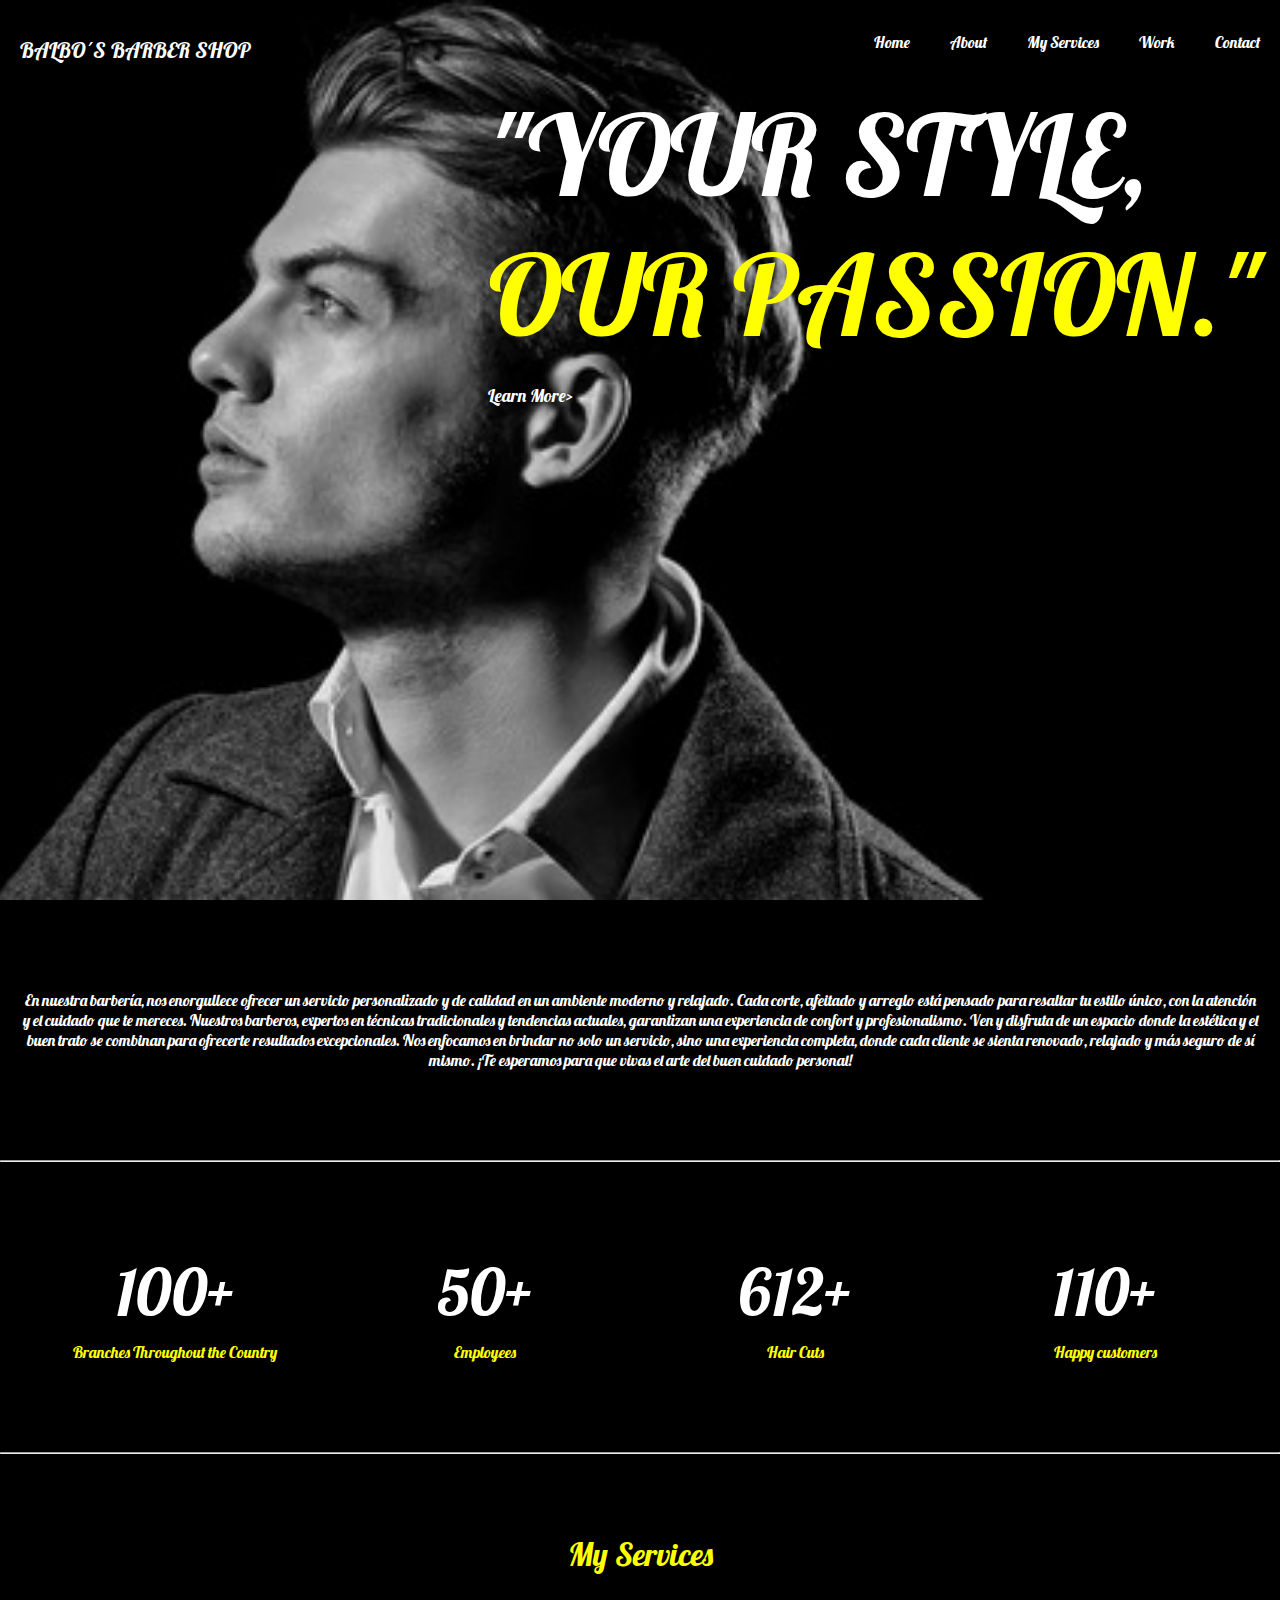
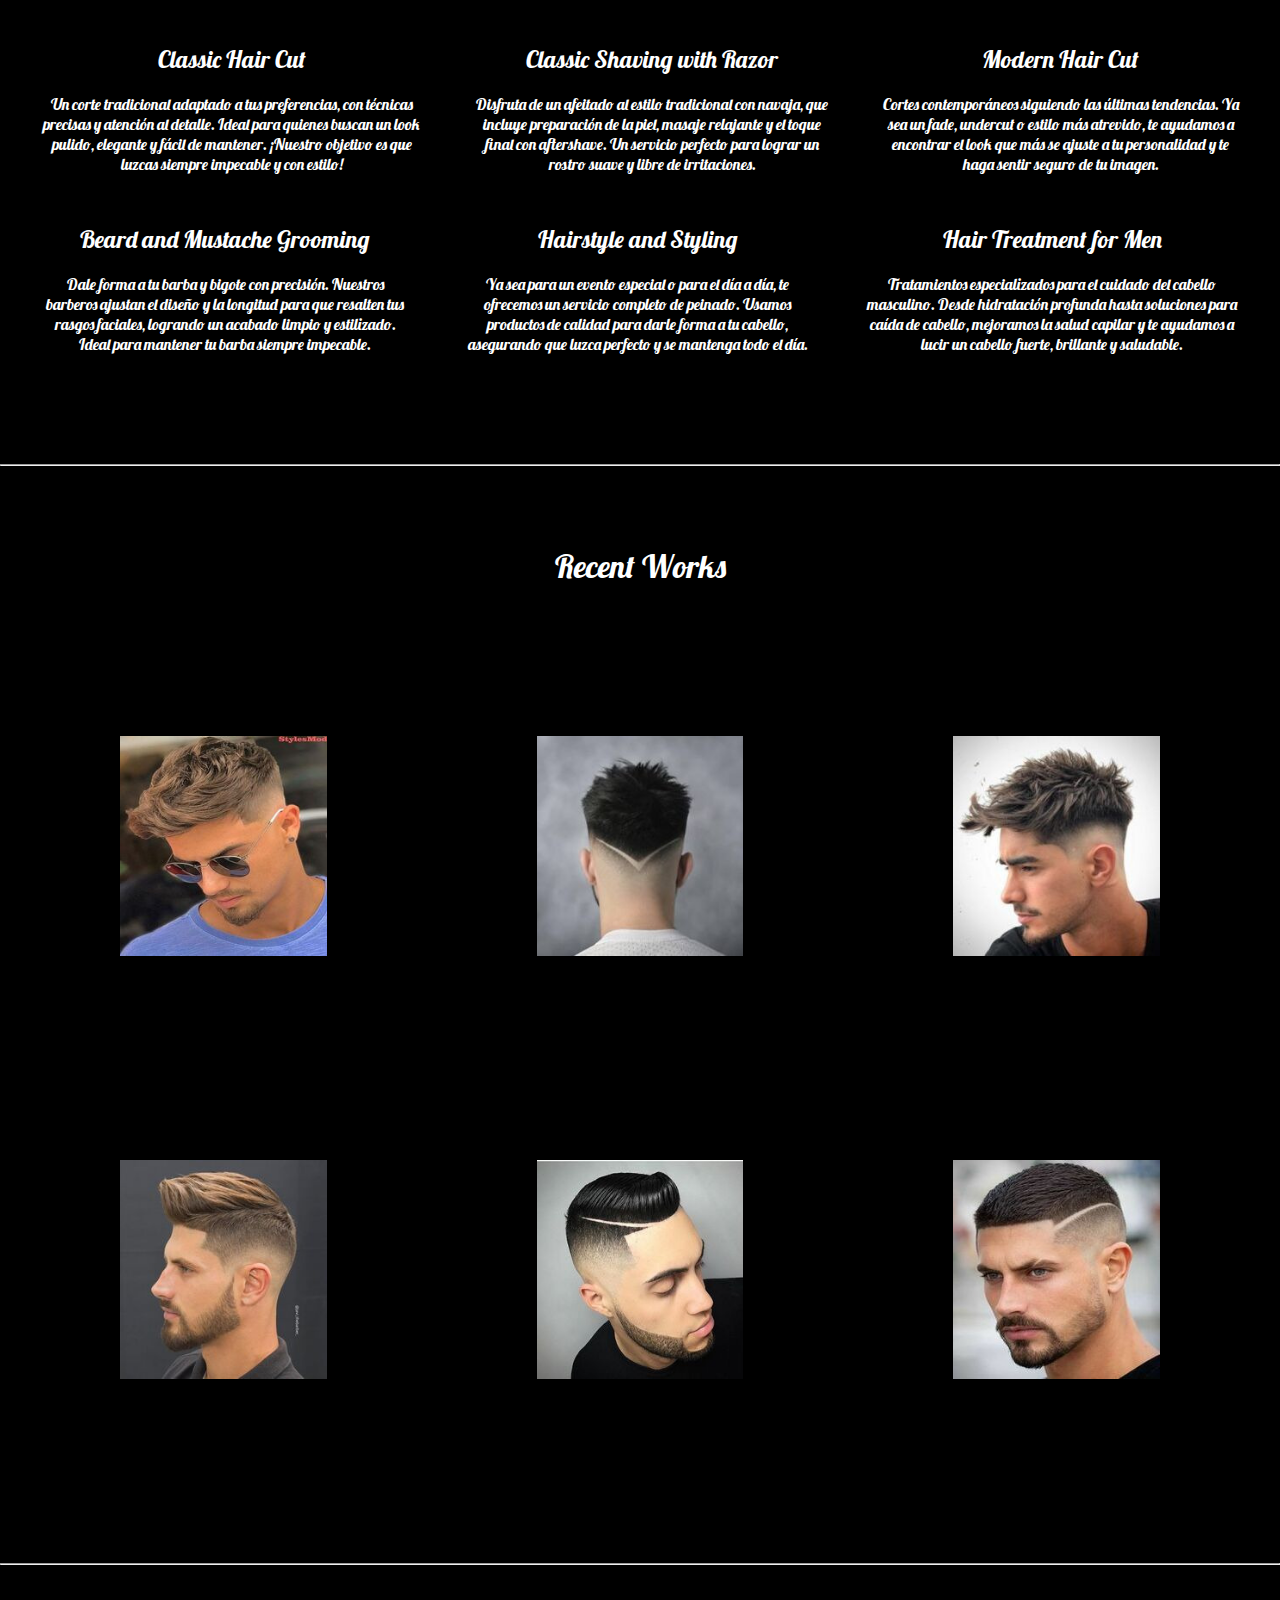
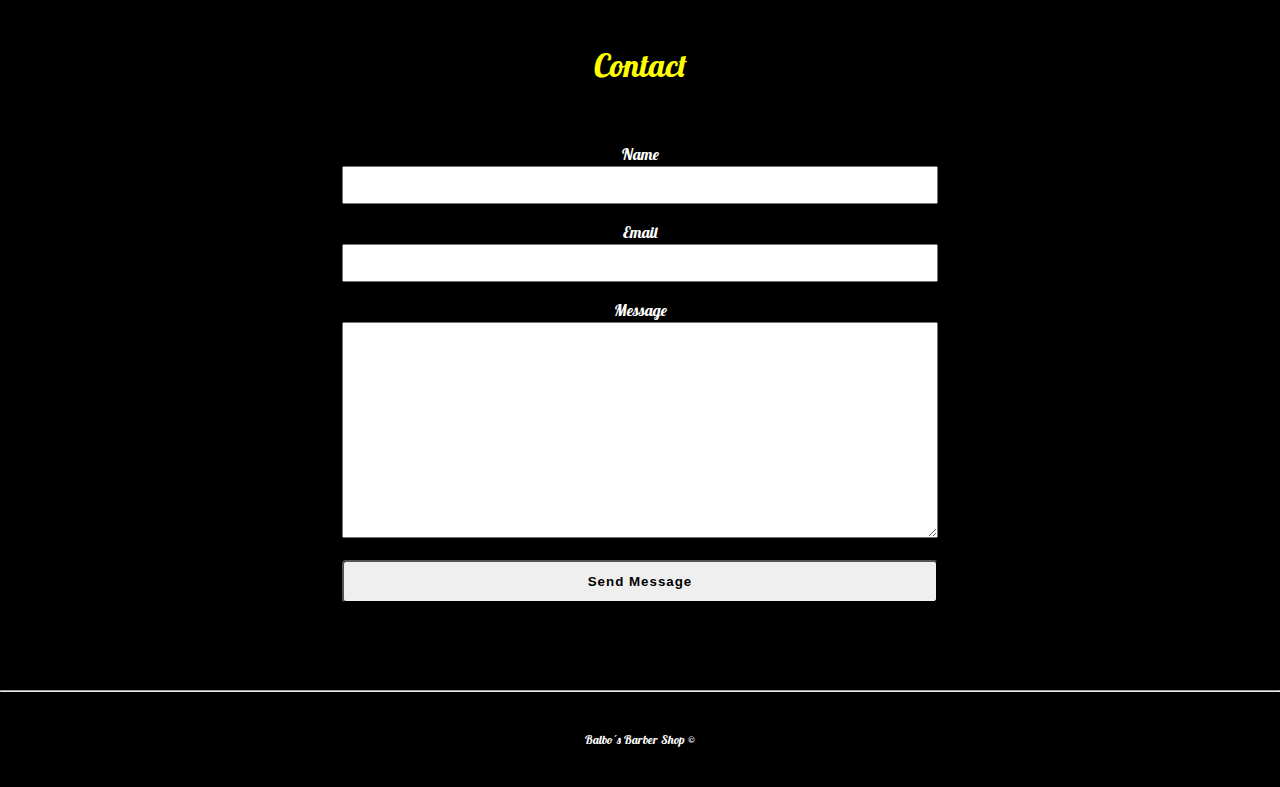
<file: index.html>
<!DOCTYPE html>
<html lang="en">
<head>
    <meta charset="UTF-8">
    <meta name="viewport" content="width=device-width, initial-scale=1.0">
    <link rel="preconnect" href="https://fonts.googleapis.com">
<link rel="preconnect" href="https://fonts.gstatic.com" crossorigin>
<link href="https://fonts.googleapis.com/css2?family=Lobster&family=Montserrat:ital,wght@0,100..900;1,100..900&display=swap" rel="stylesheet">
    <link rel="stylesheet" href="estilos.css">
    <title>Peluqueria balbo | Welcome</title>
</head>
<body>
    <header id="mainheader">
        <nav id="navbar">
            <div class="container">
                <h1 class="logo">BALBO´S BARBER SHOP</h1>
                <ul>
                    <li><a href="#mainheader">Home</a></li>
                    <li><a href="#about">About</a></li>
                    <li><a href="#services">My Services</a></li>
                    <li><a href="#work">Work</a></li>
                    <li><a href="#contact">Contact</a></li>
                </ul>
            </div>
        </nav>
        <div id="showcase">
            <div class="container">
                <div class="showcase-text">
                    <h1 class="display-1">"Your style,<span>our passion."</span></h1>
                    <a href="services" class="large">Learn More></a>
                </div>
            </div>
        </div>
    </header>

    <section id="about">
        <div class="container">
            <p>
                En nuestra barbería, nos enorgullece ofrecer un servicio personalizado y de calidad en un ambiente moderno y relajado. Cada corte, afeitado y arreglo está pensado para resaltar tu estilo único, con la atención y el cuidado que te mereces. Nuestros barberos, expertos en técnicas tradicionales y tendencias actuales, garantizan una experiencia de confort y profesionalismo. Ven y disfruta de un espacio donde la estética y el buen trato se combinan para ofrecerte resultados excepcionales. Nos enfocamos en brindar no solo un servicio, sino una experiencia completa, donde cada cliente se sienta renovado, relajado y más seguro de sí mismo. ¡Te esperamos para que vivas el arte del buen cuidado personal!
            </p>
        </div>
    </section>

    <hr>

    <section id="features">
        <div class="container">
            <div class="features-box">
                <p>100+</p>
                <p>Branches Throughout the Country</p>
            </div>
            <div class="features-box">
                <p>50+</p>
                <p>Employees</p>
            </div>
            <div class="features-box">
                <p>612+</p>
                <p>Hair Cuts</p>
            </div>
            <div class="features-box">
                <p>110+</p>
                <p>Happy customers</p>
            </div>
        </div>
    </section>

    <hr>

    <section id="services">
        <div class="container">
            <h2>My Services</h2>
            <div class="services-flex">
                <div class="services-flex-box">
                    <h4>Classic Hair Cut</h4>
                    <p>
                        Un corte tradicional adaptado a tus preferencias, con técnicas precisas y atención al detalle. Ideal para quienes buscan un look pulido, elegante y fácil de mantener. ¡Nuestro objetivo es que luzcas siempre impecable y con estilo!
                    </p>
                </div>
                <div class="services-flex-box">
                    <h4>Classic Shaving with Razor</h4>
                    <p>
                        Disfruta de un afeitado al estilo tradicional con navaja, que incluye preparación de la piel, masaje relajante y el toque final con aftershave. Un servicio perfecto para lograr un rostro suave y libre de irritaciones.
                    </p>
                </div>
                <div class="services-flex-box">
                    <h4>Modern Hair Cut</h4>
                    <p>
                        Cortes contemporáneos siguiendo las últimas tendencias. Ya sea un fade, undercut o estilo más atrevido, te ayudamos a encontrar el look que más se ajuste a tu personalidad y te haga sentir seguro de tu imagen.
                    </p>
                </div>
            </div>
            <div class="services-flex">
                <div class="services-flex-box">
                    <h4>Beard and Mustache Grooming</h4>
                    <p>
                        Dale forma a tu barba y bigote con precisión. Nuestros barberos ajustan el diseño y la longitud para que resalten tus rasgos faciales, logrando un acabado limpio y estilizado. Ideal para mantener tu barba siempre impecable.
                    </p>
                </div>
                <div class="services-flex-box">
                    <h4>Hairstyle and Styling</h4>
                    <p>
                        Ya sea para un evento especial o para el día a día, te ofrecemos un servicio completo de peinado. Usamos productos de calidad para darle forma a tu cabello, asegurando que luzca perfecto y se mantenga todo el día.
                    </p>
                </div>
                <div class="services-flex-box">
                    <h4>Hair Treatment for Men</h4>
                    <p>
                        Tratamientos especializados para el cuidado del cabello masculino. Desde hidratación profunda hasta soluciones para caída de cabello, mejoramos la salud capilar y te ayudamos a lucir un cabello fuerte, brillante y saludable.
                    </p>
                </div>
            </div>
        </div>
    </section>

    <hr>

    <section id="work">
        <div class="container">
            <h2>Recent Works</h2>
            <div class="work-flex">
                <div class="work-flex-box">
                    <img src="/images/cortes pelo1.jpg" alt="">
                </div>
                <div class="work-flex-box">
                    <img src="/images/cortes pelo2.jpg" alt="">
                </div>
                <div class="work-flex-box">
                    <img src="/images/cortes pelo3.jpg" alt="">
                </div>
            </div>
            <div class="work-flex">
                <div class="work-flex-box">
                    <img src="/images/cortes pelo4.jpg" alt="">
                </div>
                <div class="work-flex-box">
                    <img src="/images/cortes pelo5.jpg" alt="">
                </div>
                <div class="work-flex-box">
                    <img src="/images/cortes pelo6.jpg" alt="">
                </div>
            </div>
        </div>
    </section>

    <hr>

    <section id="contact">
        <div class="container">
            <h2>Contact</h2>
            <form action="">
                <div class="form-group">
                    <label for="name">Name</label>
                    <input type="text" class="form-control">
                </div>
                <div class="form-group">
                    <label for="email">Email</label>
                    <input type="email" class="form-control">
                </div>
                <div class="form-group">
                    <label for="message">Message</label>
                    <textarea name="" id="" cols="30" rows="10" class="form-control"></textarea>
                </div>
                <button class="btn btn-color">Send Message</button>
            </form>
        </div>
    </section>

    <hr>

    <footer id="mainfooter">
        <p>Balbo´s Barber Shop &copy;</p>
    </footer>

</body>
</html>
</file>
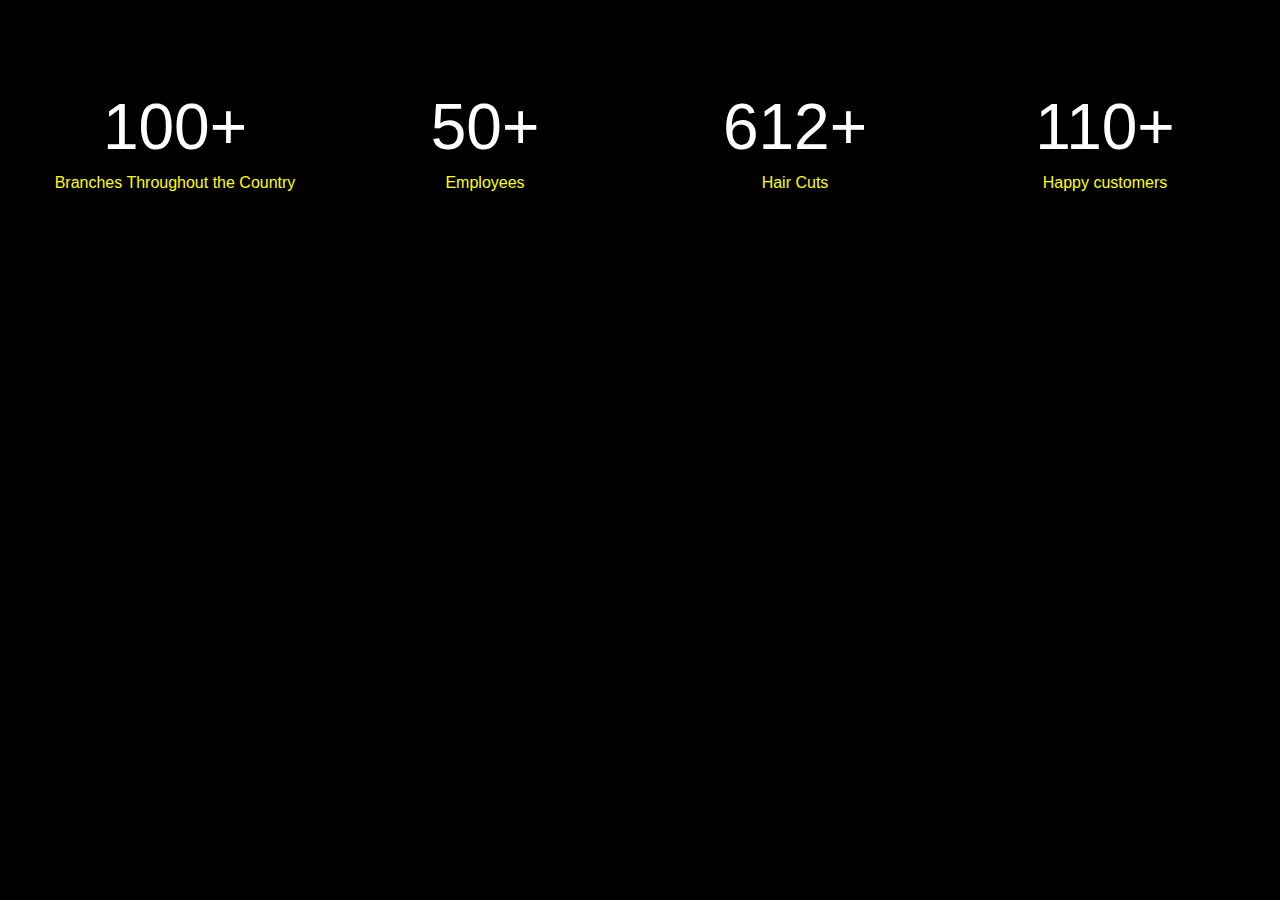
<file: pages/about.html>
<!DOCTYPE html>
<html lang="en">
<head>
    <meta charset="UTF-8">
    <meta name="viewport" content="width=device-width, initial-scale=1.0">
    <link rel="stylesheet" href="../estilos.css">
    <title>Document</title>
</head>
<body>
    <section id="features">
        <div class="container">
            <div class="features-box">
                <p>100+</p>
                <p>Branches Throughout the Country</p>
            </div>
            <div class="features-box">
                <p>50+</p>
                <p>Employees</p>
            </div>
            <div class="features-box">
                <p>612+</p>
                <p>Hair Cuts</p>
            </div>
            <div class="features-box">
                <p>110+</p>
                <p>Happy customers</p>
            </div>
        </div>
    </section>
</body>
</html>
</file>
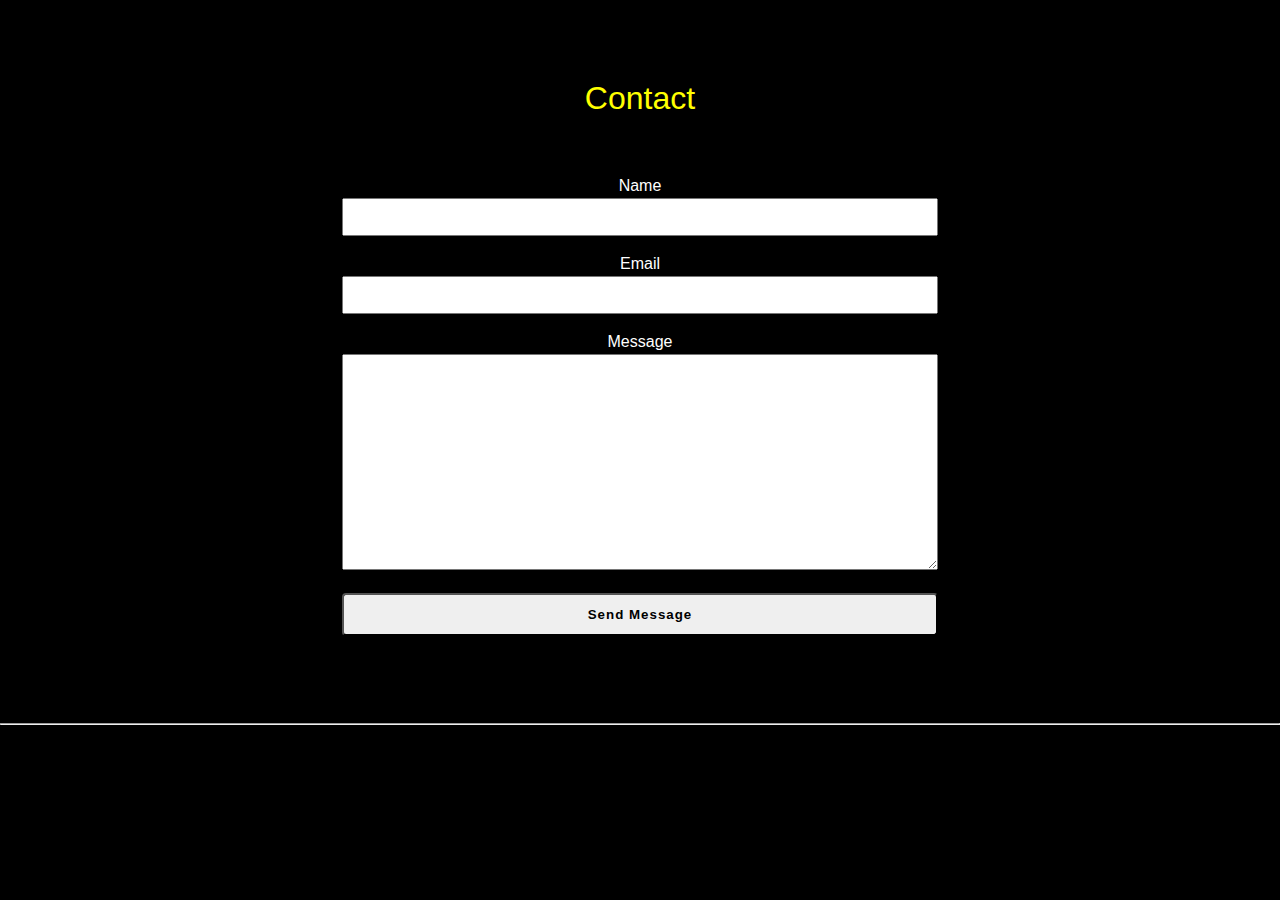
<file: pages/contact.html>
<!DOCTYPE html>
<html lang="en">
<head>
    <meta charset="UTF-8">
    <meta name="viewport" content="width=device-width, initial-scale=1.0">
    <link rel="stylesheet" href="../estilos.css">
    <title>Document</title>
</head>
<body>
    <section id="contact">
        <div class="container">
            <h2>Contact</h2>
            <form action="">
                <div class="form-group">
                    <label for="name">Name</label>
                    <input type="text" class="form-control">
                </div>
                <div class="form-group">
                    <label for="email">Email</label>
                    <input type="email" class="form-control">
                </div>
                <div class="form-group">
                    <label for="message">Message</label>
                    <textarea name="" id="" cols="30" rows="10" class="form-control"></textarea>
                </div>
                <button class="btn btn-color">Send Message</button>
            </form>
        </div>
    </section>

    <hr>
</body>
</html>
</file>
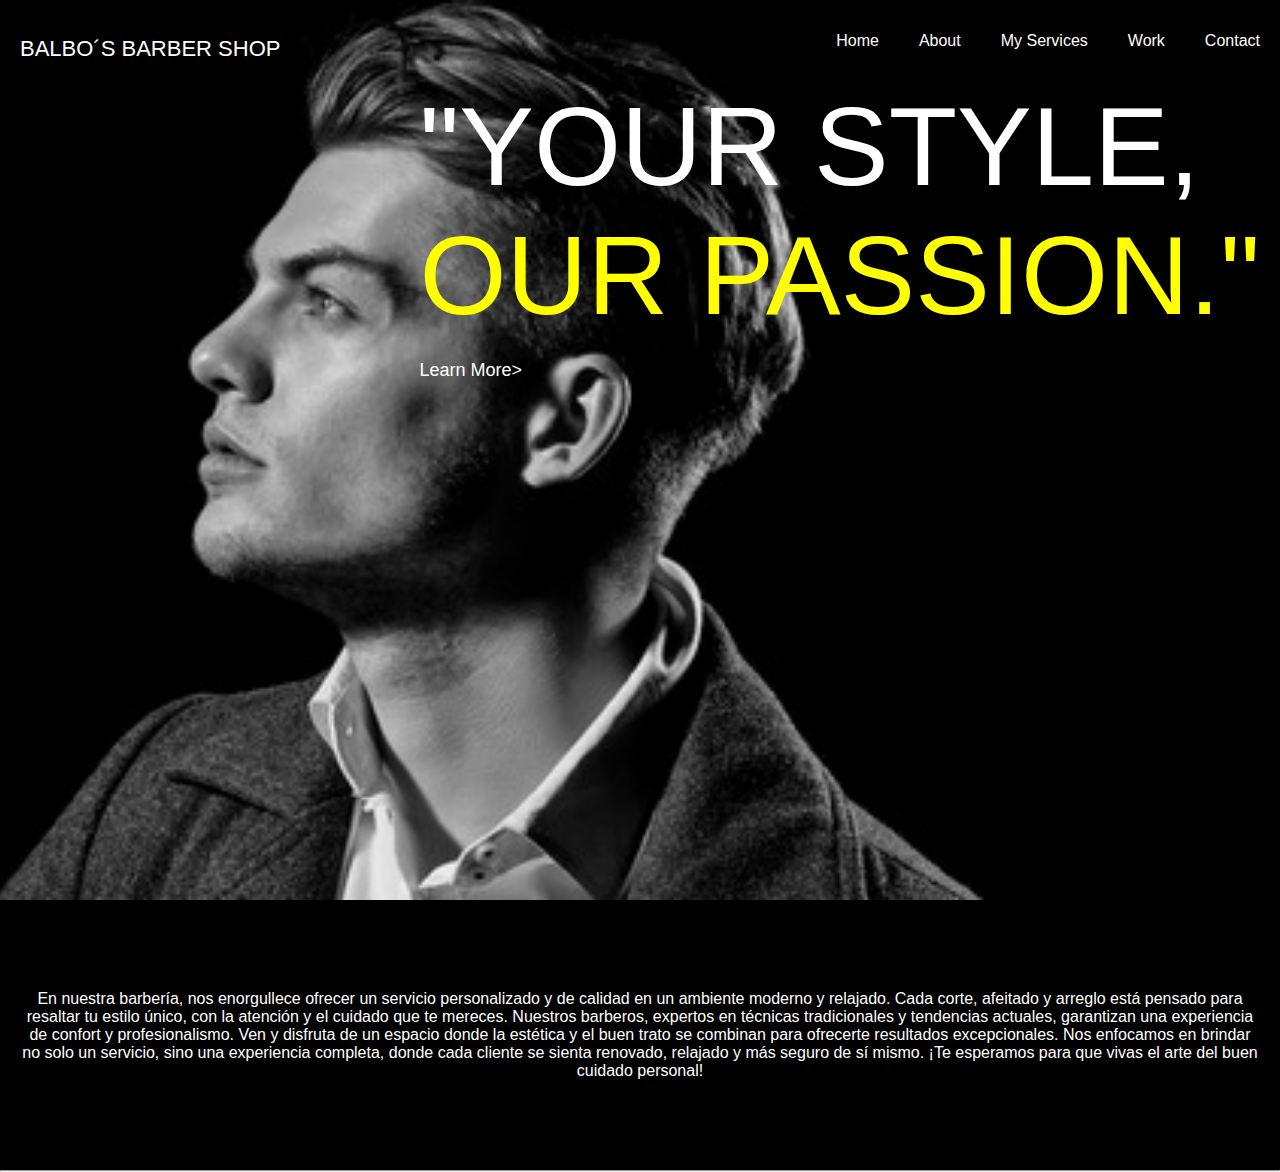
<file: pages/home.html>
<!DOCTYPE html>
<html lang="en">
<head>
    <meta charset="UTF-8">
    <meta name="viewport" content="width=device-width, initial-scale=1.0">
    <link rel="stylesheet" href="../estilos.css">
    <title>Document</title>
</head>
<body>
    <header id="mainheader">
        <nav id="navbar">
            <div class="container">
                <h1 class="logo">BALBO´S BARBER SHOP</h1>
                <ul>
                    <li><a href="#mainheader">Home</a></li>
                    <li><a href="#about">About</a></li>
                    <li><a href="#services">My Services</a></li>
                    <li><a href="#work">Work</a></li>
                    <li><a href="#contact">Contact</a></li>
                </ul>
            </div>
        </nav>
        <div id="showcase">
            <div class="container">
                <div class="showcase-text">
                    <h1 class="display-1">"Your style,<span>our passion."</span></h1>
                    <a href="services" class="large">Learn More></a>
                </div>
            </div>
        </div>
    </header>

    <section id="about">
        <div class="container">
            <p>
                En nuestra barbería, nos enorgullece ofrecer un servicio personalizado y de calidad en un ambiente moderno y relajado. Cada corte, afeitado y arreglo está pensado para resaltar tu estilo único, con la atención y el cuidado que te mereces. Nuestros barberos, expertos en técnicas tradicionales y tendencias actuales, garantizan una experiencia de confort y profesionalismo. Ven y disfruta de un espacio donde la estética y el buen trato se combinan para ofrecerte resultados excepcionales. Nos enfocamos en brindar no solo un servicio, sino una experiencia completa, donde cada cliente se sienta renovado, relajado y más seguro de sí mismo. ¡Te esperamos para que vivas el arte del buen cuidado personal!
            </p>
        </div>
    </section>

    <hr>
</body>
</html>
</file>
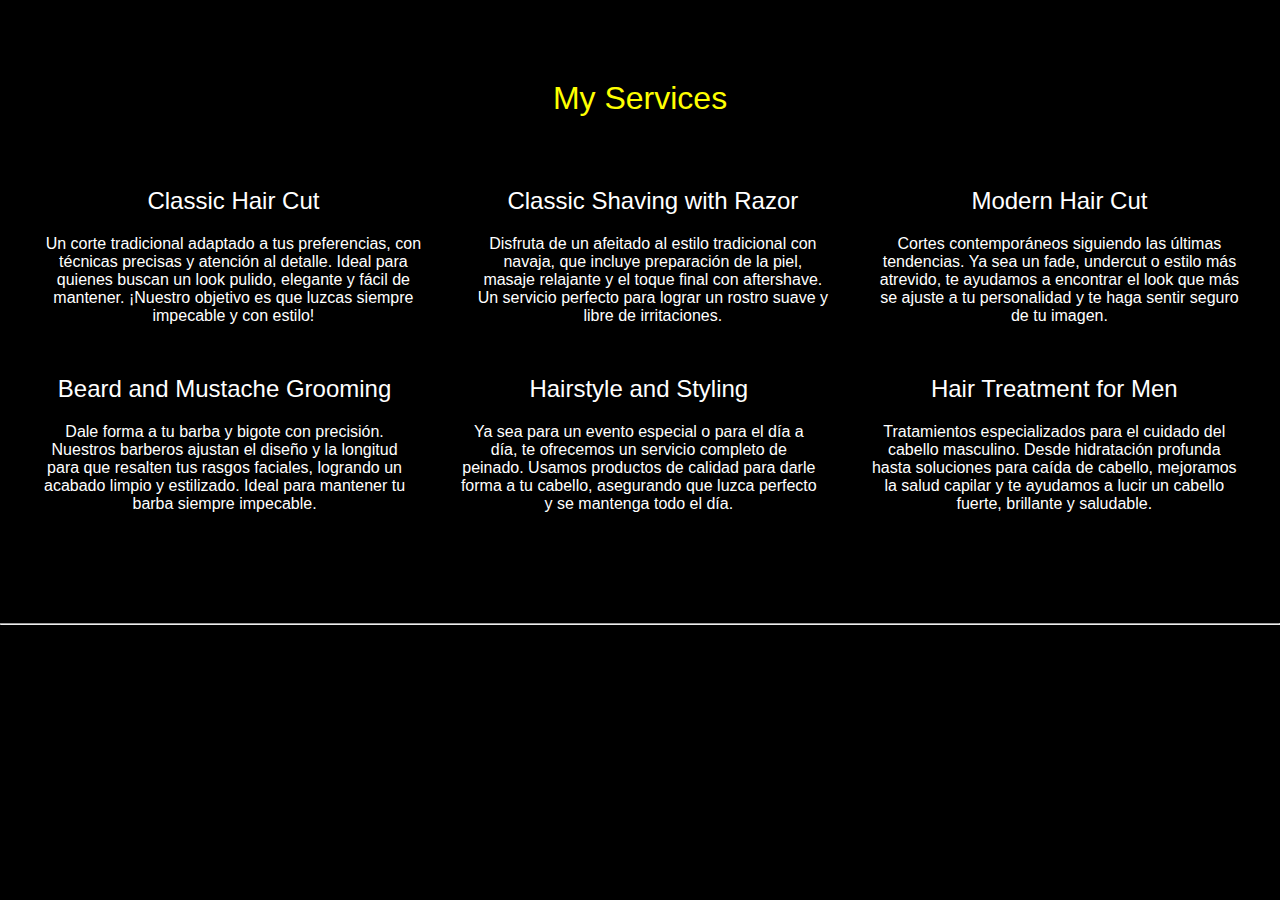
<file: pages/myservices.html>
<!DOCTYPE html>
<html lang="en">
<head>
    <meta charset="UTF-8">
    <meta name="viewport" content="width=device-width, initial-scale=1.0">
    <link rel="stylesheet" href="../estilos.css">
    <title>Document</title>
</head>
<body>
    <section id="services">
        <div class="container">
            <h2>My Services</h2>
            <div class="services-flex">
                <div class="services-flex-box">
                    <h4>Classic Hair Cut</h4>
                    <p>
                        Un corte tradicional adaptado a tus preferencias, con técnicas precisas y atención al detalle. Ideal para quienes buscan un look pulido, elegante y fácil de mantener. ¡Nuestro objetivo es que luzcas siempre impecable y con estilo!
                    </p>
                </div>
                <div class="services-flex-box">
                    <h4>Classic Shaving with Razor</h4>
                    <p>
                        Disfruta de un afeitado al estilo tradicional con navaja, que incluye preparación de la piel, masaje relajante y el toque final con aftershave. Un servicio perfecto para lograr un rostro suave y libre de irritaciones.
                    </p>
                </div>
                <div class="services-flex-box">
                    <h4>Modern Hair Cut</h4>
                    <p>
                        Cortes contemporáneos siguiendo las últimas tendencias. Ya sea un fade, undercut o estilo más atrevido, te ayudamos a encontrar el look que más se ajuste a tu personalidad y te haga sentir seguro de tu imagen.
                    </p>
                </div>
            </div>
            <div class="services-flex">
                <div class="services-flex-box">
                    <h4>Beard and Mustache Grooming</h4>
                    <p>
                        Dale forma a tu barba y bigote con precisión. Nuestros barberos ajustan el diseño y la longitud para que resalten tus rasgos faciales, logrando un acabado limpio y estilizado. Ideal para mantener tu barba siempre impecable.
                    </p>
                </div>
                <div class="services-flex-box">
                    <h4>Hairstyle and Styling</h4>
                    <p>
                        Ya sea para un evento especial o para el día a día, te ofrecemos un servicio completo de peinado. Usamos productos de calidad para darle forma a tu cabello, asegurando que luzca perfecto y se mantenga todo el día.
                    </p>
                </div>
                <div class="services-flex-box">
                    <h4>Hair Treatment for Men</h4>
                    <p>
                        Tratamientos especializados para el cuidado del cabello masculino. Desde hidratación profunda hasta soluciones para caída de cabello, mejoramos la salud capilar y te ayudamos a lucir un cabello fuerte, brillante y saludable.
                    </p>
                </div>
            </div>
        </div>
    </section>

    <hr>
</body>
</html>
</file>
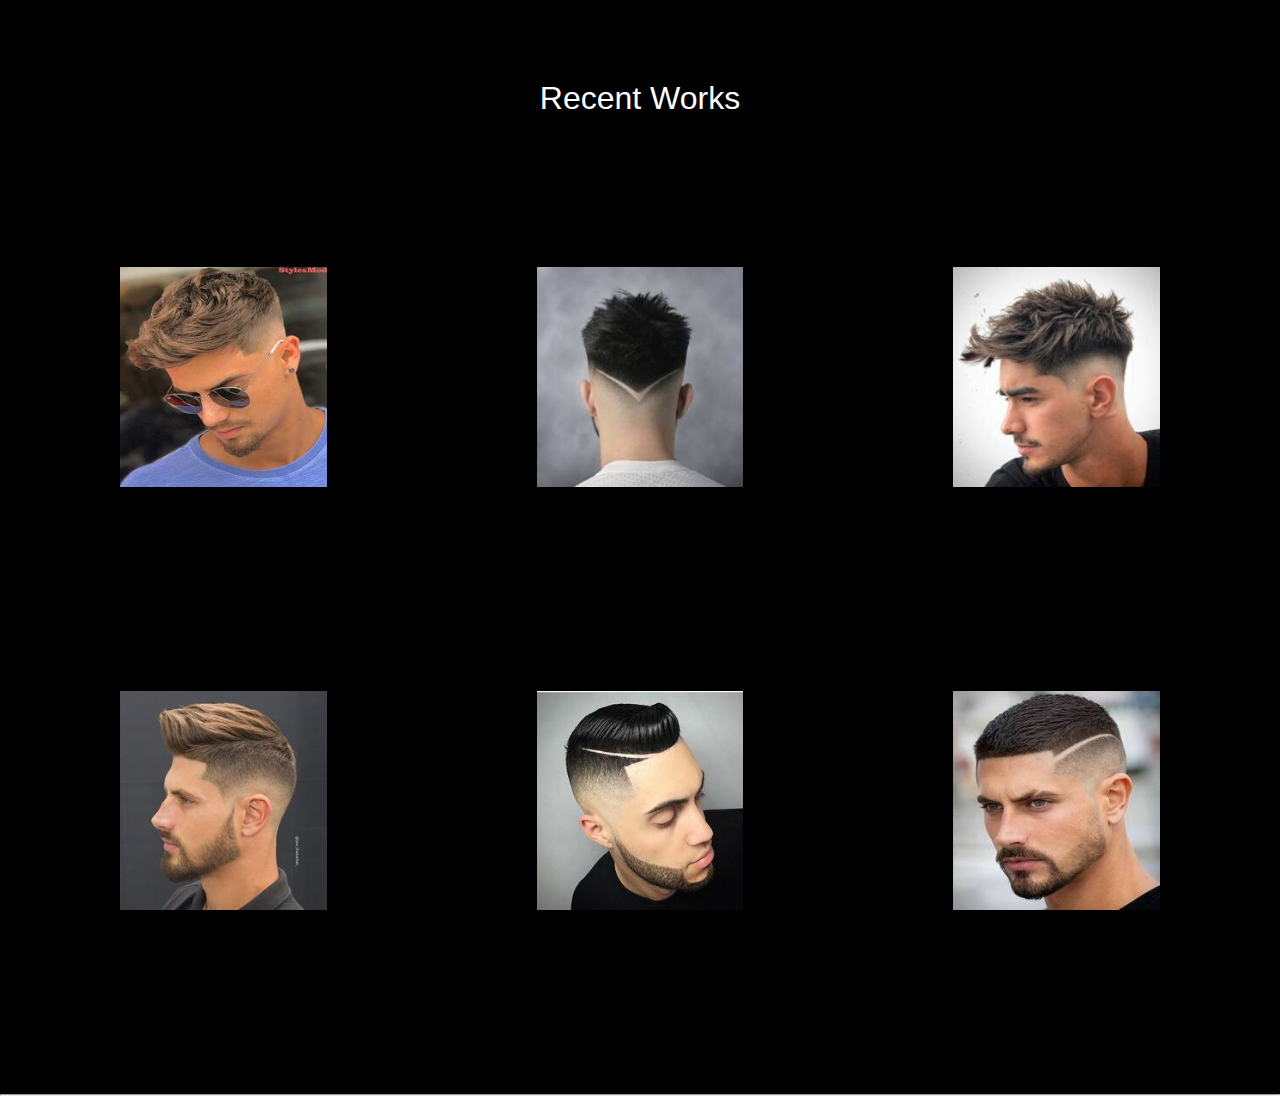
<file: pages/work.html>
<!DOCTYPE html>
<html lang="en">
<head>
    <meta charset="UTF-8">
    <meta name="viewport" content="width=device-width, initial-scale=1.0">
    <link rel="stylesheet" href="../estilos.css">
    <title>Document</title>
</head>
<body>
    <section id="work">
        <div class="container">
            <h2>Recent Works</h2>
            <div class="work-flex">
                <div class="work-flex-box">
                    <img src="/images/cortes pelo1.jpg" alt="">
                </div>
                <div class="work-flex-box">
                    <img src="/images/cortes pelo2.jpg" alt="">
                </div>
                <div class="work-flex-box">
                    <img src="/images/cortes pelo3.jpg" alt="">
                </div>
            </div>
            <div class="work-flex">
                <div class="work-flex-box">
                    <img src="/images/cortes pelo4.jpg" alt="">
                </div>
                <div class="work-flex-box">
                    <img src="/images/cortes pelo5.jpg" alt="">
                </div>
                <div class="work-flex-box">
                    <img src="/images/cortes pelo6.jpg" alt="">
                </div>
            </div>
        </div>
    </section>

    <hr>
</body>
</html>
</file>
<file: estilos.css>
* {
  margin: 0;
  padding: 0;
  box-sizing: border-box;
}

html,
body {
  background: #000;
  color: #fff;
  font-family: "Lobster", sans-serif;
}

h1 {
  font-size: 2.5rem;
}

h2 {
  font-size: 2rem;
  font-weight: 400;
  text-align: center;
}

h4 {
  font-size: 1.5rem;
  font-weight: 400;
}

p {
  font-size: 1rem;
  margin: 10px 0;
  line-height: 1, 9em;
}

a {
  text-decoration: none;
  color: #fff;
}

.container {
  margin: auto;
  max-width: 1300px;
  padding: 0 20px;
  overflow: auto;
}

.large {
  font-size: 18px;
}

.display-1 {
  font-size: 7rem;
  text-transform: uppercase;
  font-weight: 400;
}

.btn {
  display: inline-block;
  text-align: center;
  padding: 12px 23px;
  font-weight: bold;
  letter-spacing: 1px;
  cursor: pointer;
  border-radius: 4px;
  width: 100%;
}

form {
  display: inline-block;
  margin-bottom: 6px;
  width: 100%;
  padding: 7px 12px;
  line-height: 1.5;
  border: none;
  border-radius: 4px;
}

.form-group {
  margin-bottom: 16px;
}

.form-control {
  width: 100%;
  padding: 7px 12px;
  line-height: 1.5;
}

#mainheader {
  height: 100vh;
  background: url("images/imagen-portada.jpg");
  background-repeat: no-repeat;
  background-size: cover;
  background-position: center;
}

#navbar {
  overflow: auto;
  padding-top: 20px;
  padding-bottom: 20px;
}
#navbar .logo {
  padding-top: 16px;
  font-size: 22px;
  font-weight: 400;
  text-transform: uppercase;
}
#navbar .container {
  display: flex;
  justify-content: space-between;
  align-items: center;
  height: 100%;
}
#navbar ul {
  display: flex;
  list-style: none;
}
#navbar ul li {
  margin-left: 40px;
}

#showcase .container {
  display: flex;
  justify-content: flex-end;
}
#showcase .container span {
  display: block;
  color: yellow;
  padding-bottom: 20px;
}
#showcase .container .showcase-text {
  padding-top: 0;
}

#about {
  padding: 80px 0px;
  text-align: center;
}

#features {
  padding: 80px 0px;
}
#features .container {
  display: flex;
}
#features .container .features-box {
  flex: 1;
  text-align: center;
}
#features .container .features-box p:first-child {
  font-size: 4rem;
  font-weight: 300;
}
#features .container .features-box p:last-child {
  color: yellow;
}

#services {
  padding: 80px 0px;
}
#services h2 {
  padding-bottom: 50px;
  color: yellow;
}
#services .services-flex {
  display: flex;
  gap: 10px;
}
#services .services-flex-box {
  padding: 20px;
  text-align: center;
}
#services .services-flex-box h4 {
  padding-bottom: 10px;
}

#work {
  padding: 80px 0px;
}
#work h2 {
  padding-bottom: 50px;
}
#work .work-flex {
  display: flex;
  gap: 10px;
}
#work .work-flex-box {
  padding: 100px;
  align-items: center;
}
#work img {
  width: 100%;
  align-items: center;
}

#contact {
  padding: 80px 0px;
  text-align: center;
}
#contact h2 {
  padding-bottom: 50px;
  color: yellow;
}
#contact form {
  width: 50%;
  margin: 0 auto;
}

#mainfooter {
  padding: 30px;
  text-align: center;
}
#mainfooter p {
  font-size: 12px;
}/*# sourceMappingURL=estilos.css.map */
</file>
